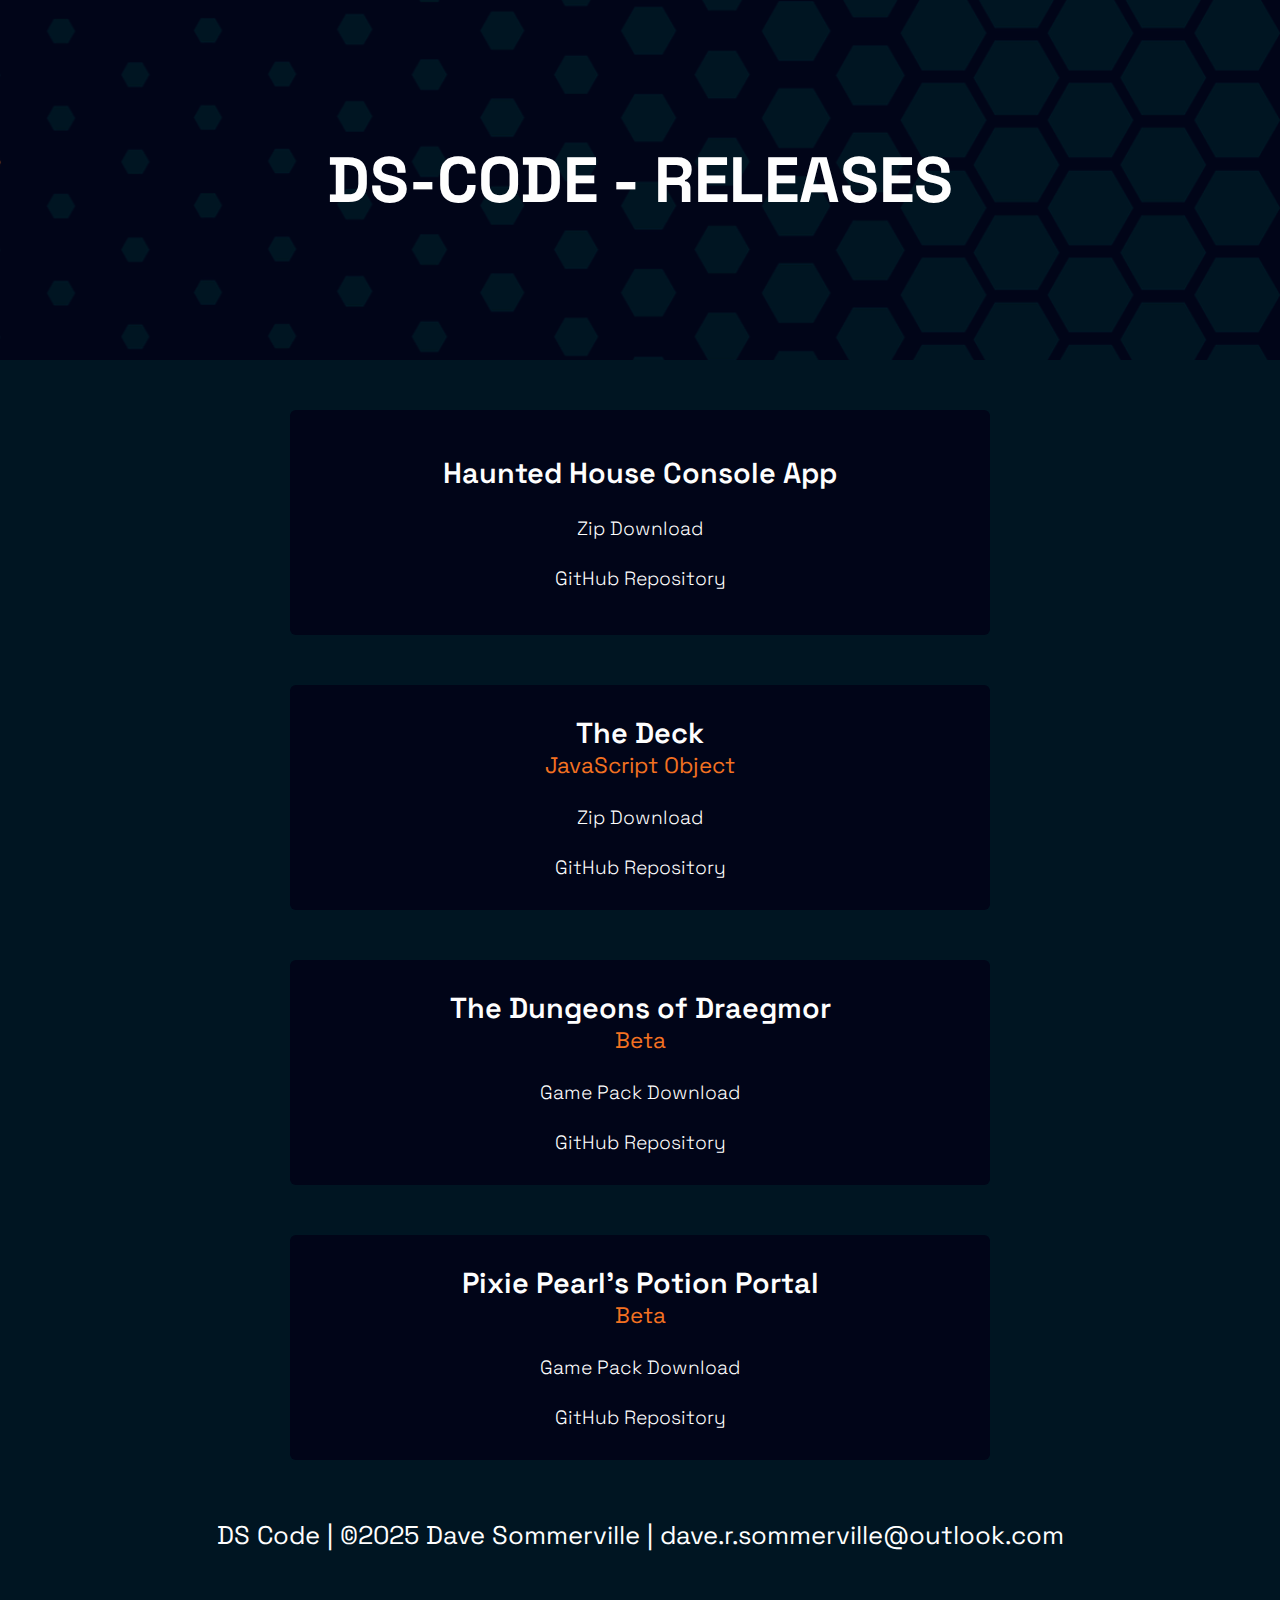
<file: index.html>
<!DOCTYPE html>
<html lang="en">
<head>
    <meta charset="utf-8">  
    <meta name="viewport" content="width=device-width, initial-scale=1">
    <meta name="author" content="Dave Sommerville">
    <meta name="description" content="Dave Sommerville">
    <meta name="theme-color" content="#ffffff">
    
    <title>DS CODE RELEASES | PROGRAM DOWNLOADS</title>
    <link rel="icon" href="./img/favicon.png" type="image/x-icon">
    <!-- External stylesheets -->
  <link rel="preconnect" href="https://fonts.googleapis.com">
  <link rel="preconnect" href="https://fonts.gstatic.com" crossorigin>
  <link href="https://fonts.googleapis.com/css2?family=Inter:ital,opsz,wght@0,14..32,100..900;1,14..32,100..900&family=Outfit:wght@100..900&family=Space+Grotesk:wght@300..700&display=swap" rel="stylesheet">	
  <link href="https://fonts.googleapis.com/css2?family=IBM+Plex+Mono:ital,wght@0,100;0,200;0,300;0,400;0,500;0,600;0,700;1,100;1,200;1,300;1,400;1,500;1,600;1,700&family=Noto+Sans+Mono:wght@100..900&display=swap" rel="stylesheet">
  <link rel="stylesheet" href="https://cdnjs.cloudflare.com/ajax/libs/font-awesome/6.6.0/css/all.min.css">
    <!-- Local Stylesheets -->
    <link rel="stylesheet" href="./css/reset.css" media="all">
    <link rel="stylesheet" href="./css/utils.css" media="all">
    <link rel="stylesheet" href="./css/style.css" media="all">
    
    <script src="./src/js/app.js" defer></script>
</head>
<body>
    <header class="flex center">
        <h1>DS-CODE - RELEASES</h1>
    </header>
    <main class="f-col center releases">
        <section class="f-col center">
            <h3>Haunted House Console App</h3>
            <a href="./Releases/Haunted-House.zip" class="hover">Zip Download</a>
            <a href="https://github.com/dave-sommerville/haunted-house" class="hover">GitHub Repository</a>
        </section>
        <section class="f-col center">
            <h3>The Deck</h3>
            <h4>JavaScript Object</h4>
            <a href="./Releases/public-deck.zip" class="hover">Zip Download</a>
            <a href="https://github.com/dave-sommerville/the-deck" class="hover">GitHub Repository</a>
        </section>
        <section class="f-col center">
            <h3>The Dungeons of Draegmor</h3>
            <h4>Beta</h4>
            <a href="./Releases/dungeon-adventurers-pack.zip" class="hover">Game Pack Download</a>
            <a href="https://github.com/dave-sommerville/Dungeon_Crawler" class="hover">GitHub Repository</a>
        </section>
        <section class="f-col center">
            <h3>Pixie Pearl's Potion Portal</h3>
            <h4>Beta</h4>
            <a href="./Releases/pixie-pearls-potions.zip" class="hover">Game Pack Download</a>
            <a href="https://github.com/dave-sommerville/pixie-potion-brewery" class="hover">GitHub Repository</a>
        </section>
    </main>
  <footer class="container index-footer">
    <p>
      <a href="https://ds-code.ca" class="hover">
        DS Code | &copy;2025 Dave Sommerville
      </a> | 
      <a href="mailto: dave.r.sommerville@outlook.com" class="pointer hover">dave.r.sommerville@outlook.com</a>
    </p>
    <!-- <p>
      <a href="#page-top">
        <i class="fa-solid fa-arrow-up"></i>
      </a>
    </p> -->
  </footer>

</body>
</html>
</file>
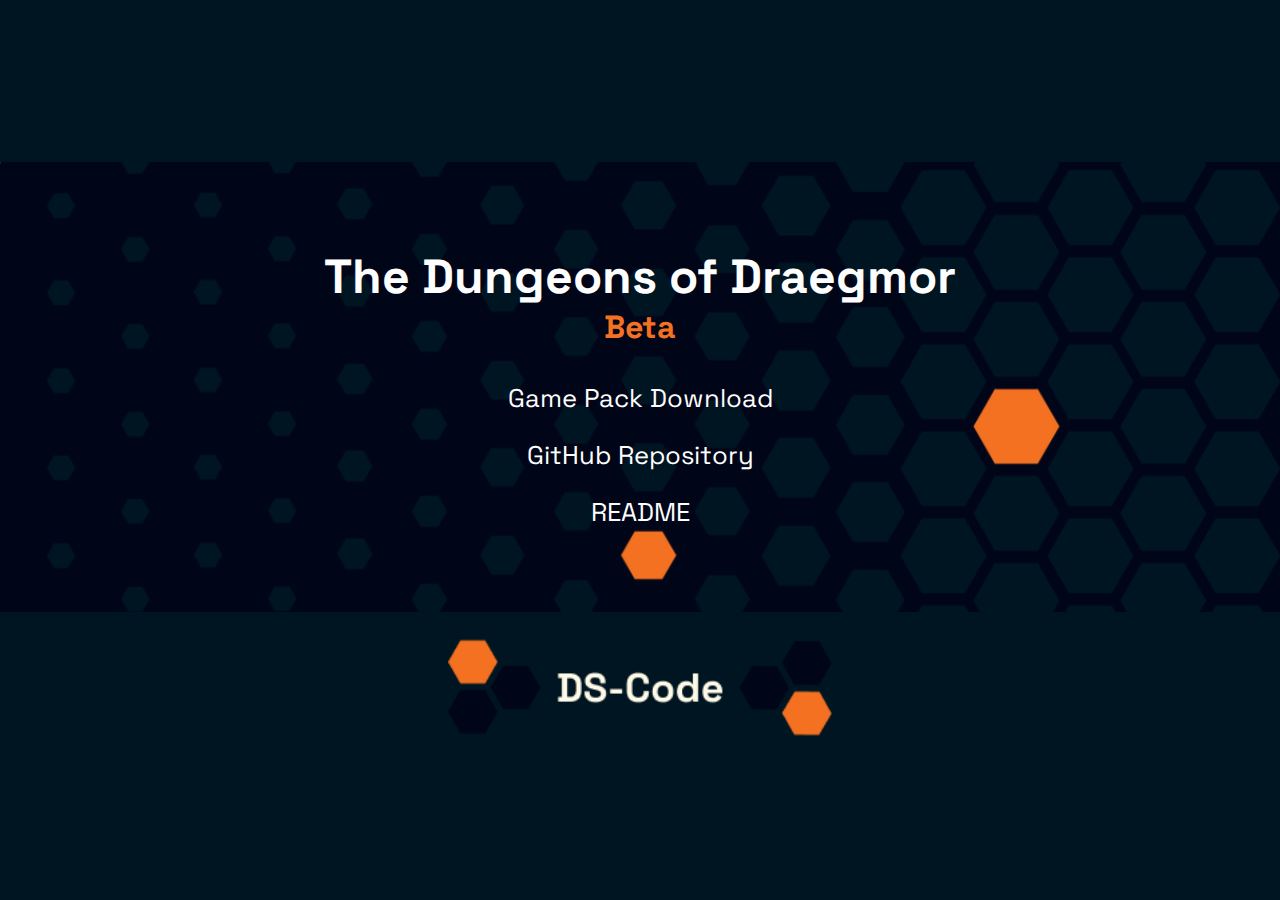
<file: dungeons-of-draegmor.html>
<!DOCTYPE html>
<html lang="en">
<head>
    <meta charset="utf-8">  
    <meta name="viewport" content="width=device-width, initial-scale=1">
    <meta name="author" content="Dave Sommerville">
    <meta name="description" content="Dave Sommerville">
    <meta name="theme-color" content="#ffffff">
    
    <title></title>
    <link rel="icon" href="./img/favicon.png" type="image/x-icon">
    
    <!-- External stylesheets -->
  <link rel="preconnect" href="https://fonts.googleapis.com">
  <link rel="preconnect" href="https://fonts.gstatic.com" crossorigin>
  <link href="https://fonts.googleapis.com/css2?family=Inter:ital,opsz,wght@0,14..32,100..900;1,14..32,100..900&family=Outfit:wght@100..900&family=Space+Grotesk:wght@300..700&display=swap" rel="stylesheet">	
  <link href="https://fonts.googleapis.com/css2?family=IBM+Plex+Mono:ital,wght@0,100;0,200;0,300;0,400;0,500;0,600;0,700;1,100;1,200;1,300;1,400;1,500;1,600;1,700&family=Noto+Sans+Mono:wght@100..900&display=swap" rel="stylesheet">
  <link rel="stylesheet" href="https://cdnjs.cloudflare.com/ajax/libs/font-awesome/6.6.0/css/all.min.css">
    
    <!-- Local Stylesheets -->
    <link rel="stylesheet" href="./css/reset.css" media="all">
    <link rel="stylesheet" href="./css/utils.css" media="all">
    <link rel="stylesheet" href="./css/style.css" media="all">
        <title>DS CODE RELEASES | DUNGEONS OF DRAEGMOR BETA</title>

    <script src="./src/js/app.js" defer></script>
</head>
<body class="f-col center">
    <main class="f-col center dungeon-page">
        <h1>The Dungeons of Draegmor</h1>
        <h2>Beta</h2>
        <a href="./Releases/dungeon-adventurers-pack.zip" class="hover">Game Pack Download</a>
        <a href="https://github.com/dave-sommerville/Dungeon_Crawler" class="hover">GitHub Repository</a>
        <a href="./data/README.md" class="hover">README</a>
        <!-- <p>https://dave-sommerville.github.io/ds-code-releases/Releases/dungeon-adventurers-pack.zip</p> -->
    </main>
    <footer class="flex center dungeon-footer">
        <a href="https://ds-code.ca">
            <img src="./img/logo.png">
        </a>
    </footer>
</body>
</html>
</file>
<file: css/utils.css>
@charset "utf-8";

/*----------------------------------------------------------->
  Roots
<-----------------------------------------------------------*/


/*----------------------------------------------------------->
  Utility Functions
<-----------------------------------------------------------*/

.container {
  width: min(100% - 30px, 1200px);
  margin-inline: auto;
}

.flex {
  display: flex;
}

.f-col {
  display: flex;
  flex-direction: column;
}

.hidden {
  display: none;
  opacity: 0;
}

.circle {
  border-radius: 50%;
}

.pointer {
  cursor: pointer;
}
.image-hover {
  transition: var(--app-transition);
}
.image-hover:hover {
  transform: scale(1.1);
  filter: brightness(0.8) saturate(1.3);
}

.hover {
    transition: var(--app-transition);
}
.hover:hover, .hover.secondary:hover {
  background-color: var(--clr-hover);
  color: var(--clr-blue);
}
.center {
  justify-content: center;
  align-items: center;
}
.space-between {
  justify-content: space-between;
}
.pos-rel {
  position: relative;
}

.z1 {
  z-index: 1;
}
.z2 {
  z-index: 2;
}

.z3 {
  z-index: 3;
}

.z4 {
  z-index: 4;
}

.z5 {
  z-index: 5;
}

.z6 {
  z-index: 6;
}

.z7 {
  z-index: 7;
}

.z8 {
  z-index: 8;
}
.z100 {
  z-index: 100;
}
</file>
<file: css/style.css>
@charset "utf-8";

:root {
  --clr-drk: #010518;
  --clr-bg: #001522;
  --clr-light: #fefefe;
  --clr-light-blue: #bad6ff;
  --clr-blue: #60d;
  --clr-primary: #f37121;
  --clr-hover: #e96240;
  --clr-tan: #ffd484;
  --app-font-size: 1.6rem;
  --app-spacing: 25px;
  --app-clip-hex: polygon(
    25% 0, 
    75% 0, 
    100% 50%, 
    75% 100%, 
    25% 100%, 
    0 50%
  ); 
  --app-border-rad: 6px;
  --app-transition: all 0.3s ease-in-out;
}

.container {
  width: min(100% - 30px, 1200px);
  margin-inline: auto;
}

.flex {
  display: flex;
}

.f-col {
  display: flex;
  flex-direction: column;
}
.pointer {
  cursor: pointer;
}
.center {
  justify-content: center;
  align-items: center;
}
.hover {
  transition: var(--app-transition);
}
.hover:hover {
  color: var(--clr-light);
  transform: scale(1.1);
  filter: brightness(0.8) saturate(1.3);
}
a {
  text-decoration: none;
  color: var(--clr-light);
}
body {
  scroll-behavior: smooth;
  background-color: var(--clr-bg);
  text-align: center;
  height: 100svh;
	font-family: "Space Grotesk", "Outfit", "Inter", sans-serif;
	font-size: 1.6rem;
	color: var(--clr-light);
  h1 {
    font-size: 3rem;
  }
  h2 {
    font-size: 2rem;
    color: var(--clr-primary);
    margin-bottom: 10px;
  }
  a {
    margin-top: var(--app-spacing);
    font-size: var(--app-font-size);
    color: var(--clr-light);
  }
}

.dungeon-page {
  height: 50svh;
  width: 100%;
  position: relative;
  overflow: hidden;
  align-items: center;
  justify-content: center;
  background: var(--clr-drk) url("../img/honeycomb.svg") no-repeat right center;
  background-size: cover;
  background-attachment: fixed;
}
header {
  height: 40svh;
  width: 100%;
  background: var(--clr-drk) url("../img/honeycomb.svg") no-repeat right bottom;
  background-size: cover;
  background-attachment: fixed;
  h1 {
    font-size: 4rem;
  }
}

.releases {
  padding: 25px;
  section {
    height: 25svh;
    width: min(100% - 30px, 700px);
    margin: 25px;
    border-radius: var(--app-border-rad);
    background-color: var(--clr-drk);
    h3 {
      font-size: 1.8rem;
      font-weight: 600;
    }
    h4 {
      font-size: 1.4rem;
      color: var(--clr-primary);
      font-weight: 400;
    }
    a {
      font-size: 1.2rem;
      font-weight: 300;
    }
  }
}
/* 
.btn {
  width: fit-content;
  height: 50px;
  line-height: 50px;
  padding: 0 var(--app-spacing);
  margin-top: var(--app-spacing);
  border-radius: var(--app-border-rad);
  background-color: var(--clr-primary);
  border: solid 1px var(--clr-light);
  color: var(--clr-light);
  font-size: var(--app-font-size);
  font-weight: 600;
} */


.index-footer {
  height: 100px;
  line-height: 50px;
  text-align: center;
  color: var(--clr-light);
  a {
    text-decoration: none;
    color: var(--clr-light);
  }
}
.dungeon-footer {
  img {
    width: 30svw;
    transition: all 0.2s ease-in-out;
  }
  img:hover {
    filter: brightness(1.3);
  }
}
</file>
